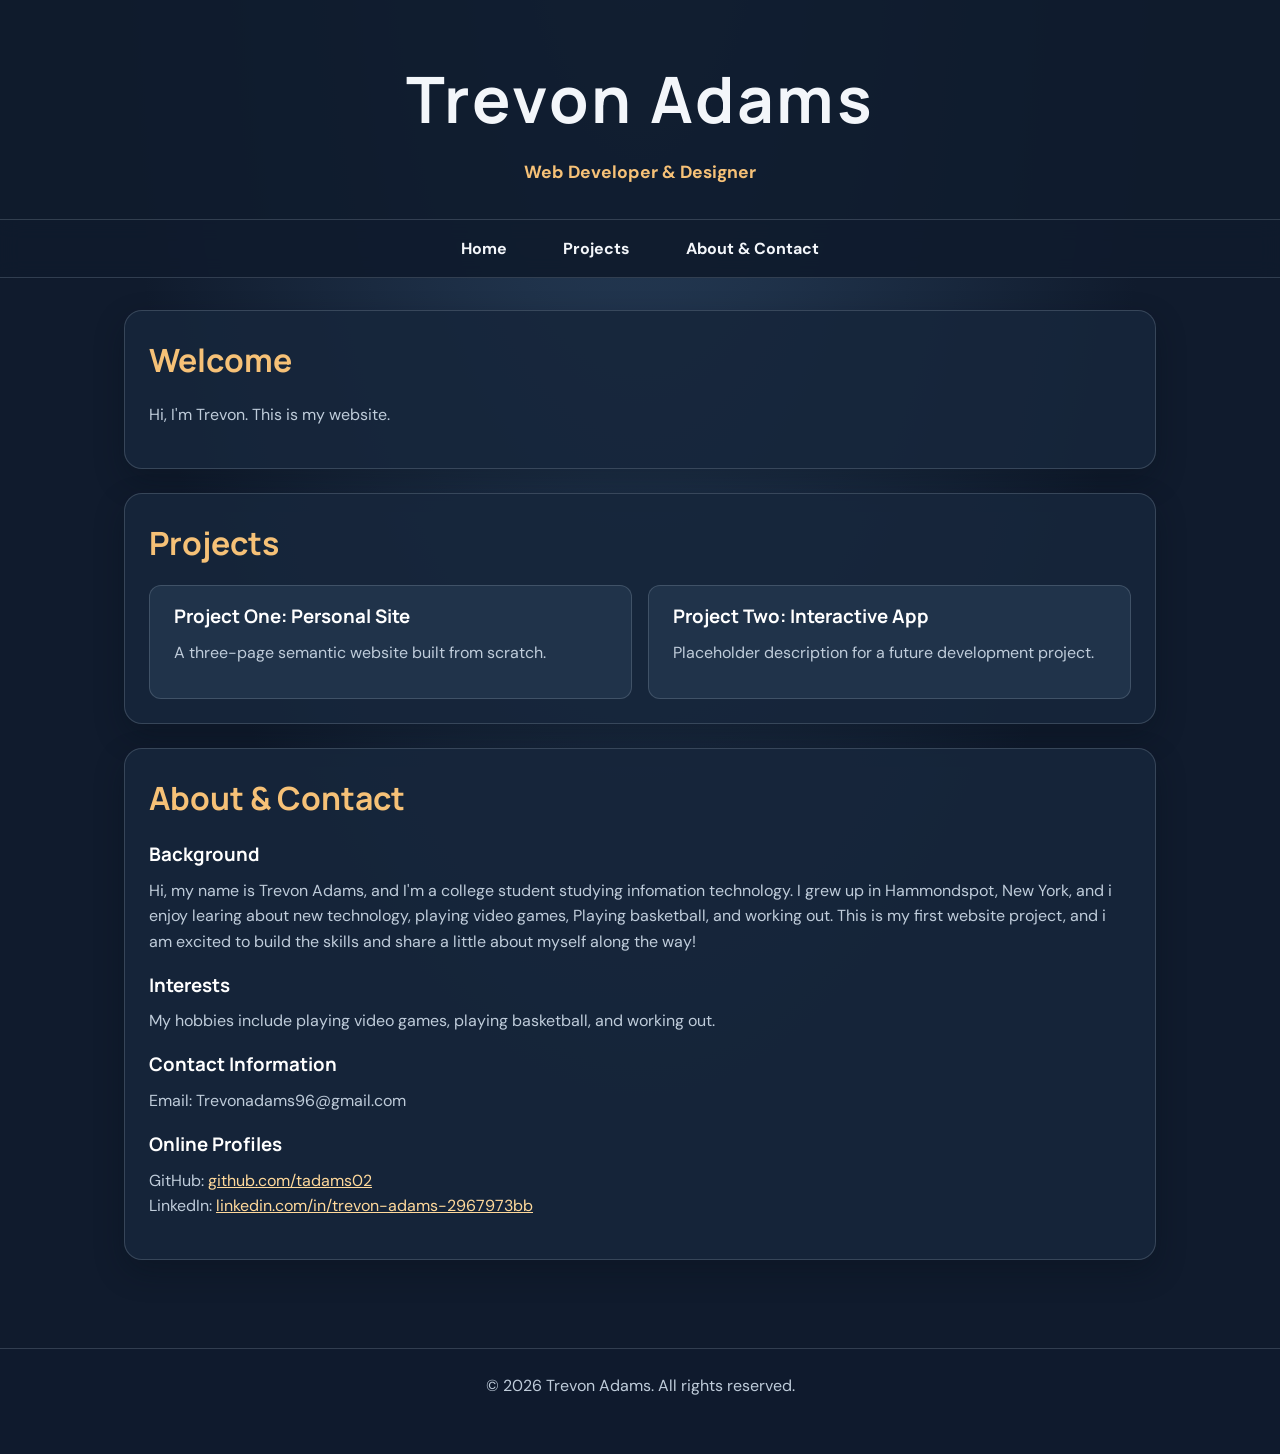
<file: index.html>
<!DOCTYPE html>
<html lang="en">
<head>
  <meta charset="UTF-8" />
  <meta name="viewport" content="width=device-width, initial-scale=1.0" />
  <title>Trevon Adams | Portfolio</title>
  <link rel="stylesheet" href="styles.css" />
  <link rel="preconnect" href="https://fonts.googleapis.com">
  <link rel="preconnect" href="https://fonts.gstatic.com" crossorigin>
  <link href="https://fonts.googleapis.com/css2?family=DM+Sans:wght@400;500;600;700&family=Manrope:wght@600;700;800&display=swap" rel="stylesheet">
</head>
<body>
  <header>
    <h1>Trevon Adams</h1>
    <p>Web Developer & Designer</p>
  </header>

  <nav>
    <ul>
      <li><a href="#home">Home</a></li>
      <li><a href="#projects">Projects</a></li>
      <li><a href="#about">About & Contact</a></li>
    </ul>
  </nav>

  <main>
    <section id="home">
      <h2>Welcome</h2>
      <p>Hi, I'm Trevon. This is my website.</p>
    </section>

    <section id="projects">
      <h2>Projects</h2>

      <article>
        <h3>Project One: Personal Site</h3>
        <p>A three-page semantic website built from scratch.</p>
      </article>

      <article>
        <h3>Project Two: Interactive App</h3>
        <p>Placeholder description for a future development project.</p>
      </article>
    </section>

    <section id="about">
      <h2>About & Contact</h2>

      <h3>Background</h3>
      <p>Hi, my name is Trevon Adams, and I'm  a college student studying infomation technology. I grew up in Hammondspot, New York, and i enjoy learing about new technology, playing video games, Playing basketball, and working out. This is my first website project, and i am excited to build the skills and share a little about myself along the way!</p>

      <h3>Interests</h3>
      <p>My hobbies include playing video games, playing basketball, and working out.</p>

      <h3>Contact Information</h3>
      <p>Email: Trevonadams96@gmail.com</p>

      <h3>Online Profiles</h3>
      <p>
        GitHub: <a href="https://github.com/tadams02" target="_blank" rel="noreferrer">github.com/tadams02</a><br />
        LinkedIn: <a href="https://www.linkedin.com/in/trevon-adams-2967973bb" target="_blank" rel="noreferrer">linkedin.com/in/trevon-adams-2967973bb</a>
      </p>
    </section>
  </main>

  <footer>
    <p>&copy; 2026 Trevon Adams. All rights reserved.</p>
  </footer>
</body>
</html>
</file>
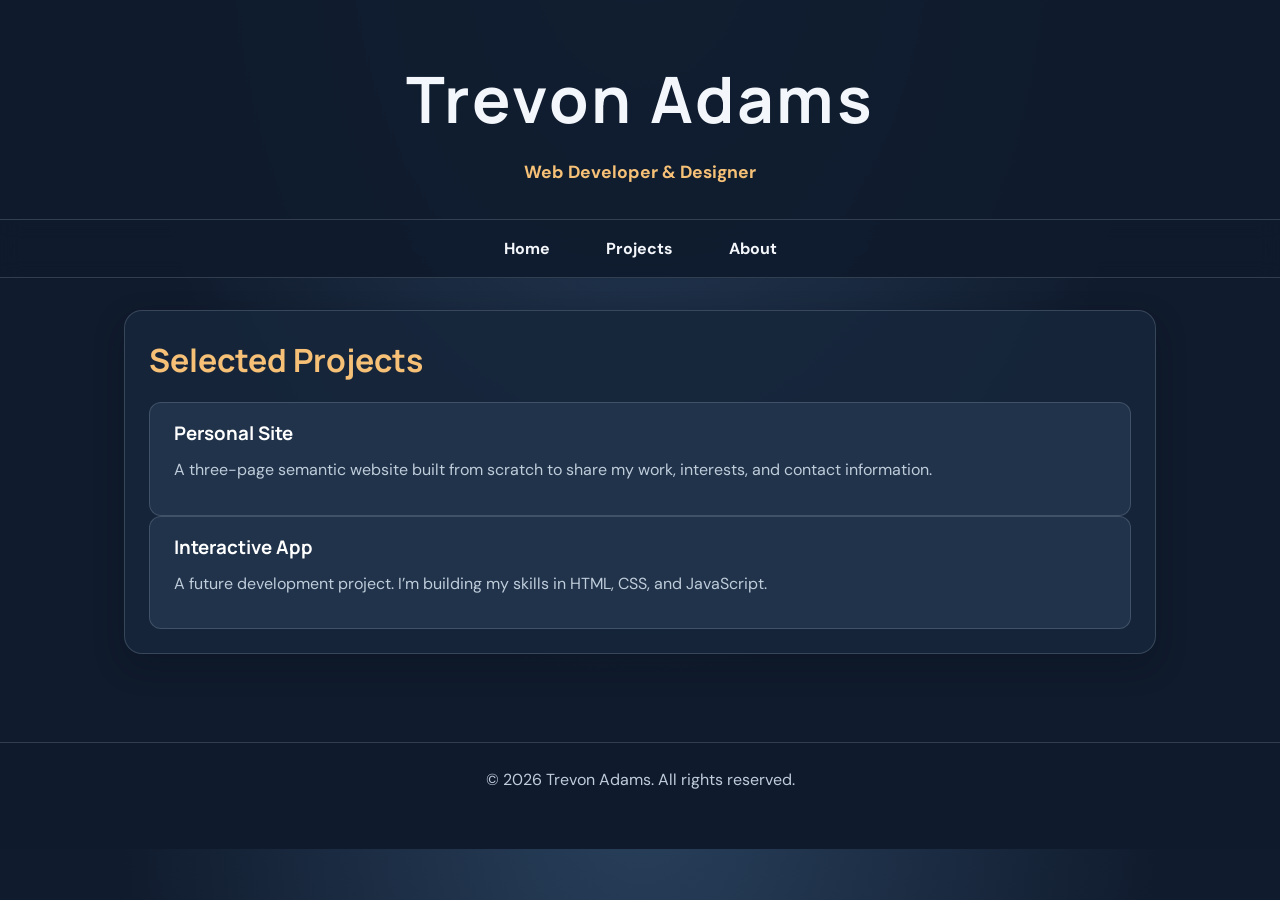
<file: projects.html/index.html>
<!DOCTYPE html>
<html lang="en">
<head>
  <meta charset="UTF-8">
  <meta name="viewport" content="width=device-width, initial-scale=1.0">
  <title>Trevon Adams | Projects</title>
  <link rel="preconnect" href="https://fonts.googleapis.com">
  <link rel="preconnect" href="https://fonts.gstatic.com" crossorigin>
  <link href="https://fonts.googleapis.com/css2?family=DM+Sans:wght@400;500;600;700&family=Manrope:wght@600;700;800&display=swap" rel="stylesheet">
  <link rel="stylesheet" href="../styles.css">
</head>
<body>
  <header><h1>Trevon Adams</h1><p>Web Developer &amp; Designer</p></header>
  <nav><ul>
    <li><a href="../index.html">Home</a></li>
    <li><a href="./">Projects</a></li>
    <li><a href="../about.html">About</a></li>
  </ul></nav>
  <main>
    <section id="projects">
      <h2>Selected Projects</h2>
      <article><h3>Personal Site</h3><p>A three-page semantic website built from scratch to share my work, interests, and contact information.</p></article>
      <article><h3>Interactive App</h3><p>A future development project. I’m building my skills in HTML, CSS, and JavaScript.</p></article>
    </section>
  </main>
  <footer><p>&copy; 2026 Trevon Adams. All rights reserved.</p></footer>
</body>
</html>
</file>
<file: styles.css>
:root {
  --bg: #101b2d;
  --panel: #17263b;
  --panel-alt: #20334a;
  --text: #f3f6fa;
  --muted: #bfccda;
  --accent: #f6c177;
  --accent-strong: #ffd99b;
  --border: rgba(191, 204, 218, 0.2);
  --shadow: rgba(6, 14, 26, 0.32);
  --space-1: 8px;
  --space-2: 16px;
  --space-3: 24px;
  --space-4: 32px;
}

* { box-sizing: border-box; }
html { scroll-behavior: smooth; }
body {
  margin: 0;
  font-family: "DM Sans", Arial, sans-serif;
  line-height: 1.6;
  color: var(--text);
  background: radial-gradient(ellipse at 50% -10%, #29415d 0, var(--bg) 58%);
}
h1, h2, h3 { font-family: "Manrope", "DM Sans", sans-serif; }
header {
  background: rgba(15, 27, 45, .9);
  border-bottom: 1px solid var(--border);
  padding: 48px 24px 32px;
  text-align: center;
}
header h1 { margin: 0; font-size: clamp(2.2rem, 5vw, 4rem); letter-spacing: .04em; }
header p { margin: 8px 0 0; color: var(--accent); font-size: 1.1rem; font-weight: 700; }
nav { position: sticky; top: 0; background: rgba(15, 27, 45, .94); backdrop-filter: blur(10px); border-bottom: 1px solid var(--border); z-index: 10; }
nav ul { list-style: none; display: flex; justify-content: center; gap: 24px; margin: 0; padding: 16px; flex-wrap: wrap; }
nav a { color: var(--text); text-decoration: none; font-weight: 700; padding: 8px 16px; border-radius: 999px; transition: background-color .2s, color .2s; }
nav a:hover, nav a:focus { background: rgba(246, 193, 119, .16); color: var(--accent); }
main { max-width: 1080px; margin: 0 auto; padding: 32px 24px 64px; }
section { background: rgba(23, 38, 59, .9); border: 1px solid var(--border); border-radius: 18px; padding: 24px; margin-bottom: 24px; box-shadow: 0 12px 30px var(--shadow); }
section h2 { margin: 0 0 16px; font-size: 2rem; color: var(--accent); }
main > section:nth-of-type(2) { display: grid; grid-template-columns: repeat(2, minmax(0, 1fr)); gap: 16px; }
main > section:nth-of-type(2) > h2 { grid-column: 1 / -1; margin-bottom: 0; }
article { background: var(--panel-alt); border: 1px solid var(--border); border-radius: 12px; padding: 16px 24px; }
h3 { margin: 0 0 8px; color: #fff; }
p { margin-top: 0; color: var(--muted); }
a { color: var(--accent-strong); }
img { max-width: 100%; height: auto; }
footer { text-align: center; padding: 24px 16px 40px; color: var(--muted); border-top: 1px solid var(--border); background: rgba(15, 27, 45, .8); }
#home, #projects, #about { scroll-margin-top: 80px; }
@media (max-width: 768px) {
  main { padding: 24px 16px 32px; }
  main > section:nth-of-type(2) { grid-template-columns: 1fr; }
}
@media (max-width: 600px) { nav ul { gap: 8px; } section { padding: 16px; } }
@media (max-width: 360px) {
  header { padding: 32px 16px 24px; }
  nav ul { gap: 0; padding: 8px; }
  nav a { display: inline-block; padding: 8px; font-size: .92rem; }
  main { padding-right: 8px; padding-left: 8px; }
}
</file>
